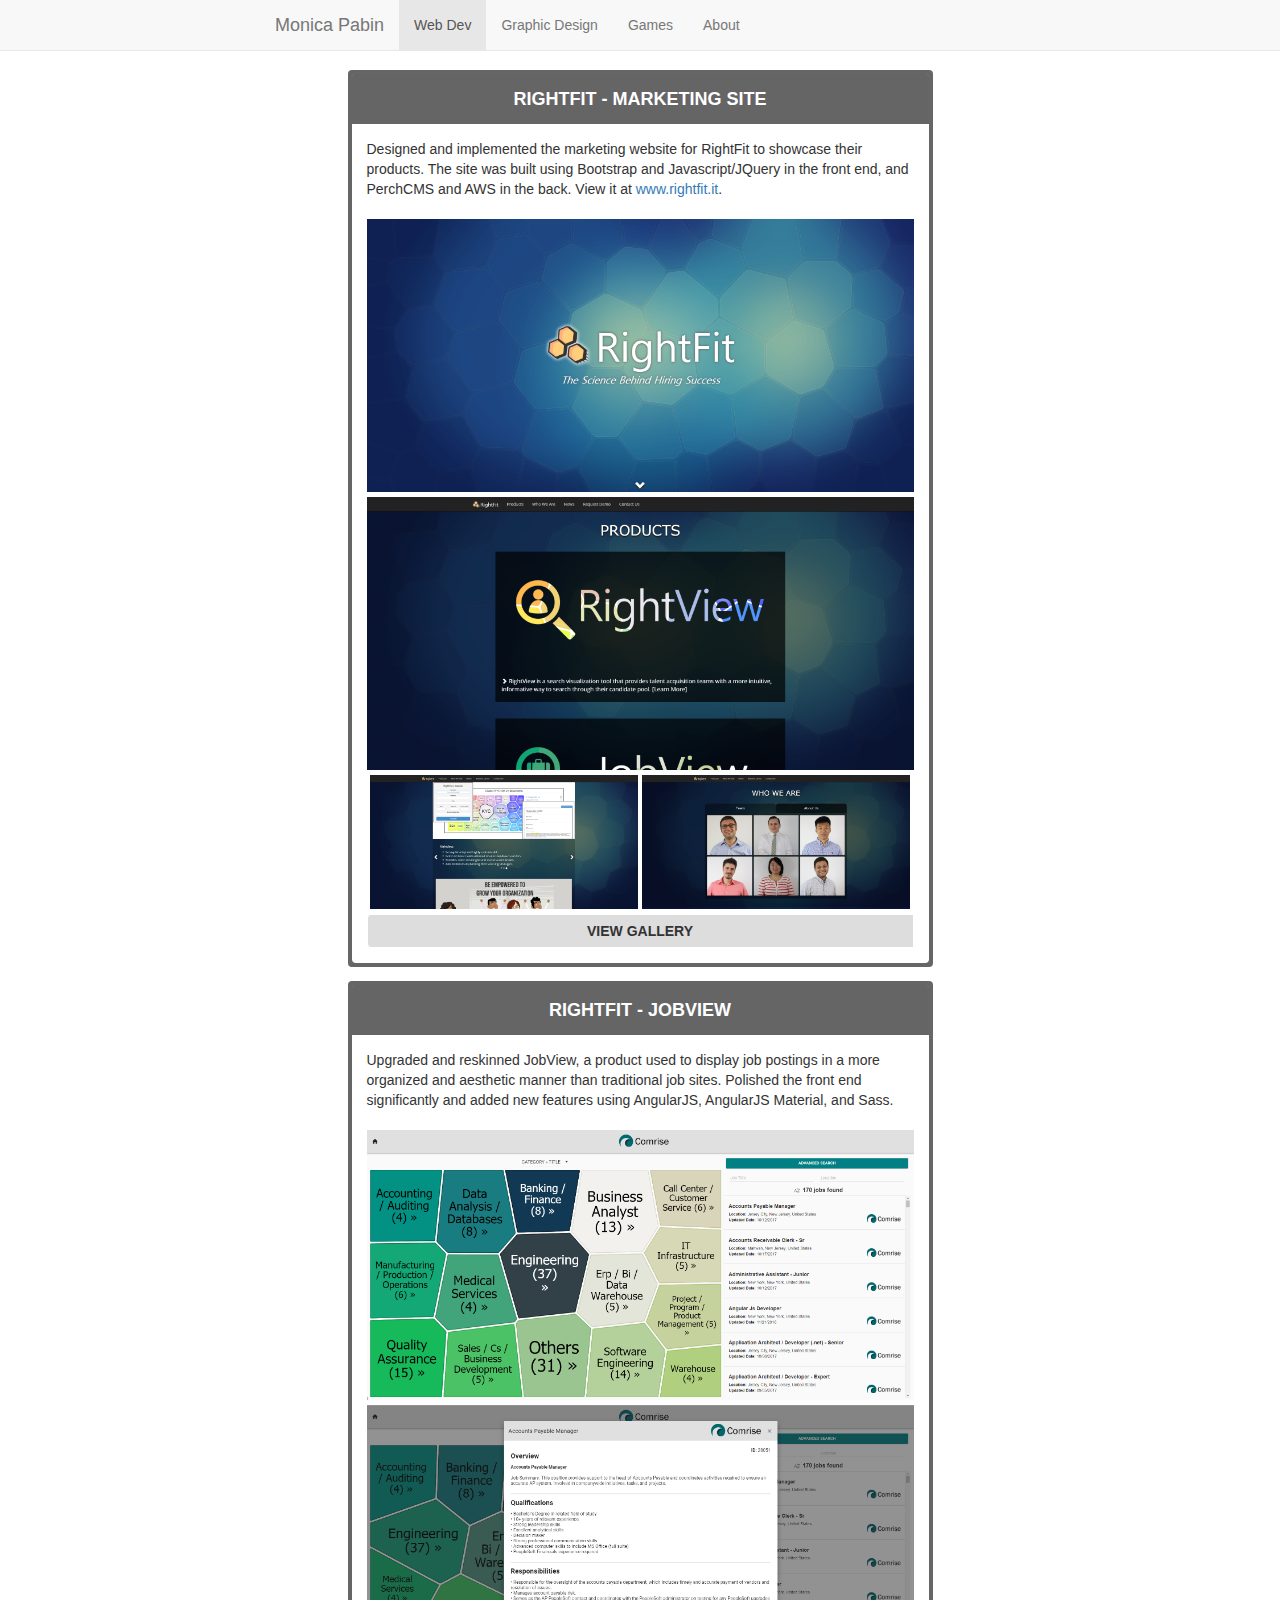
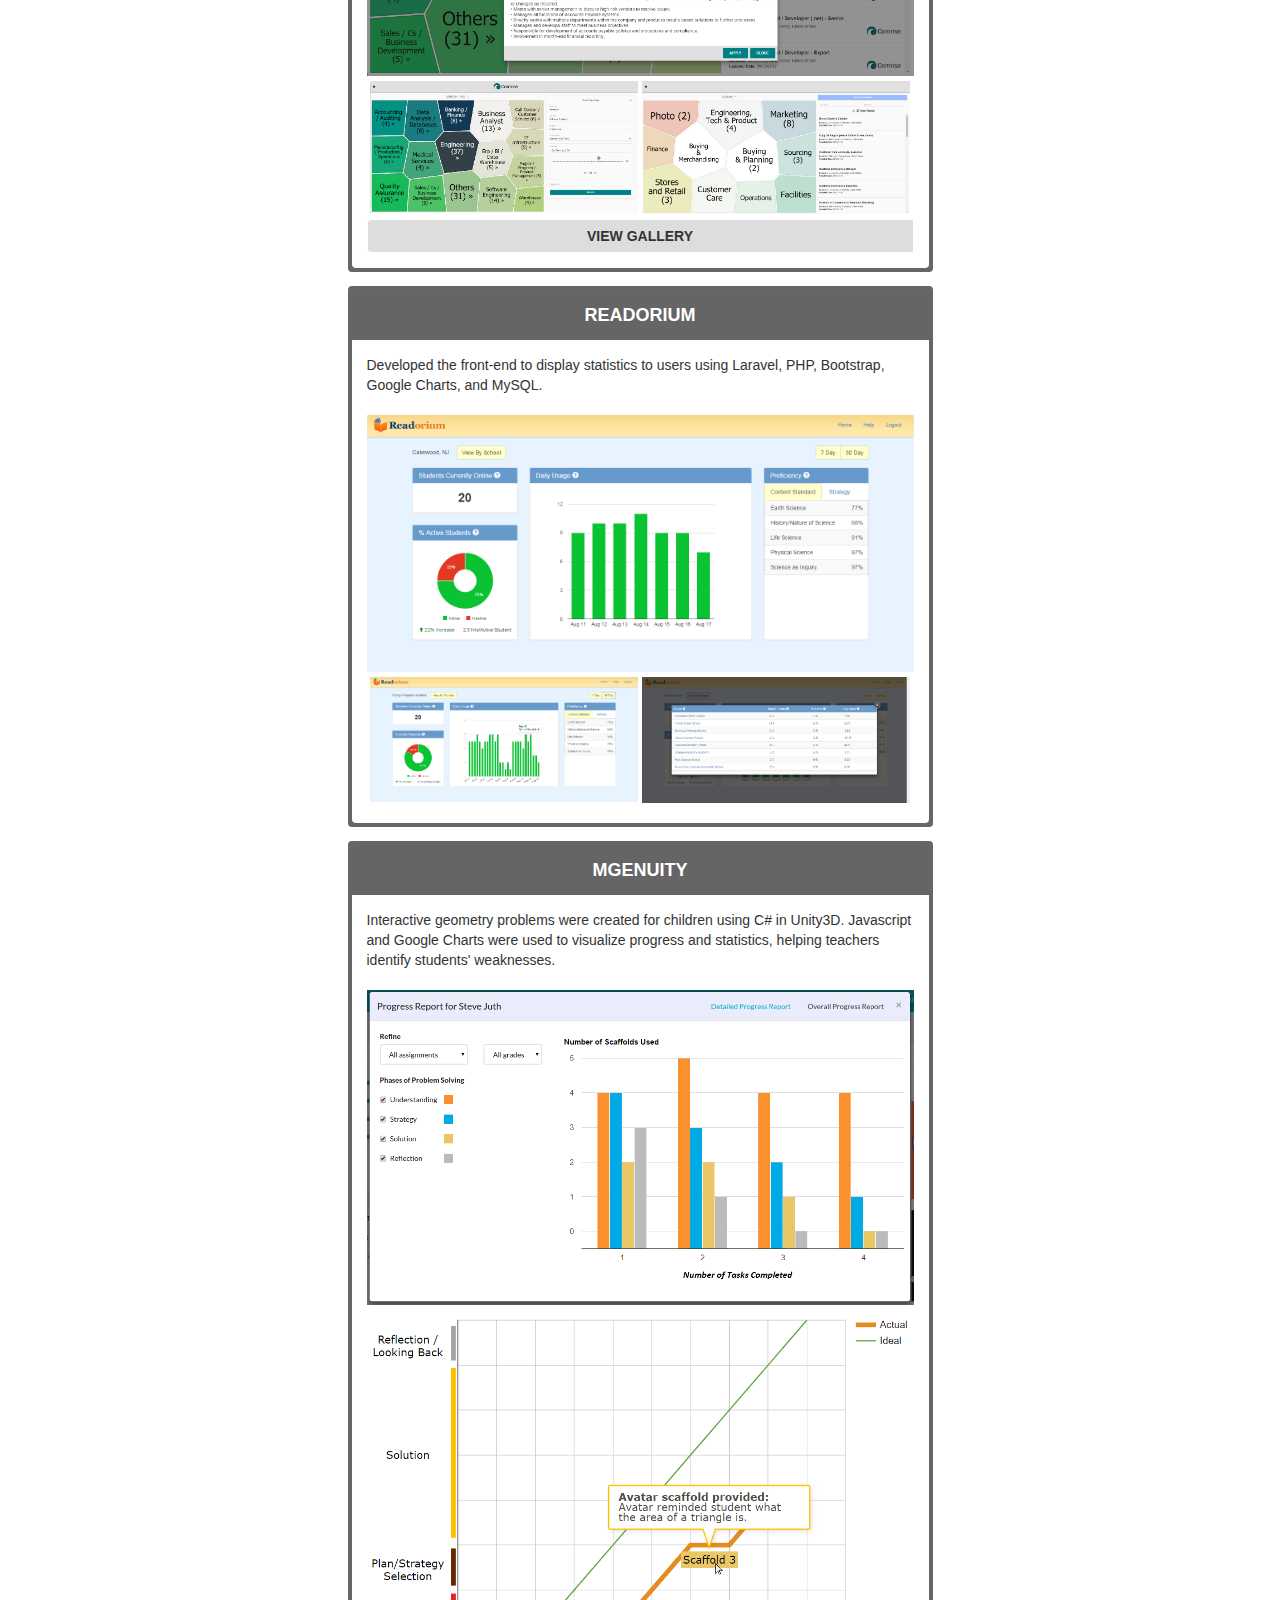
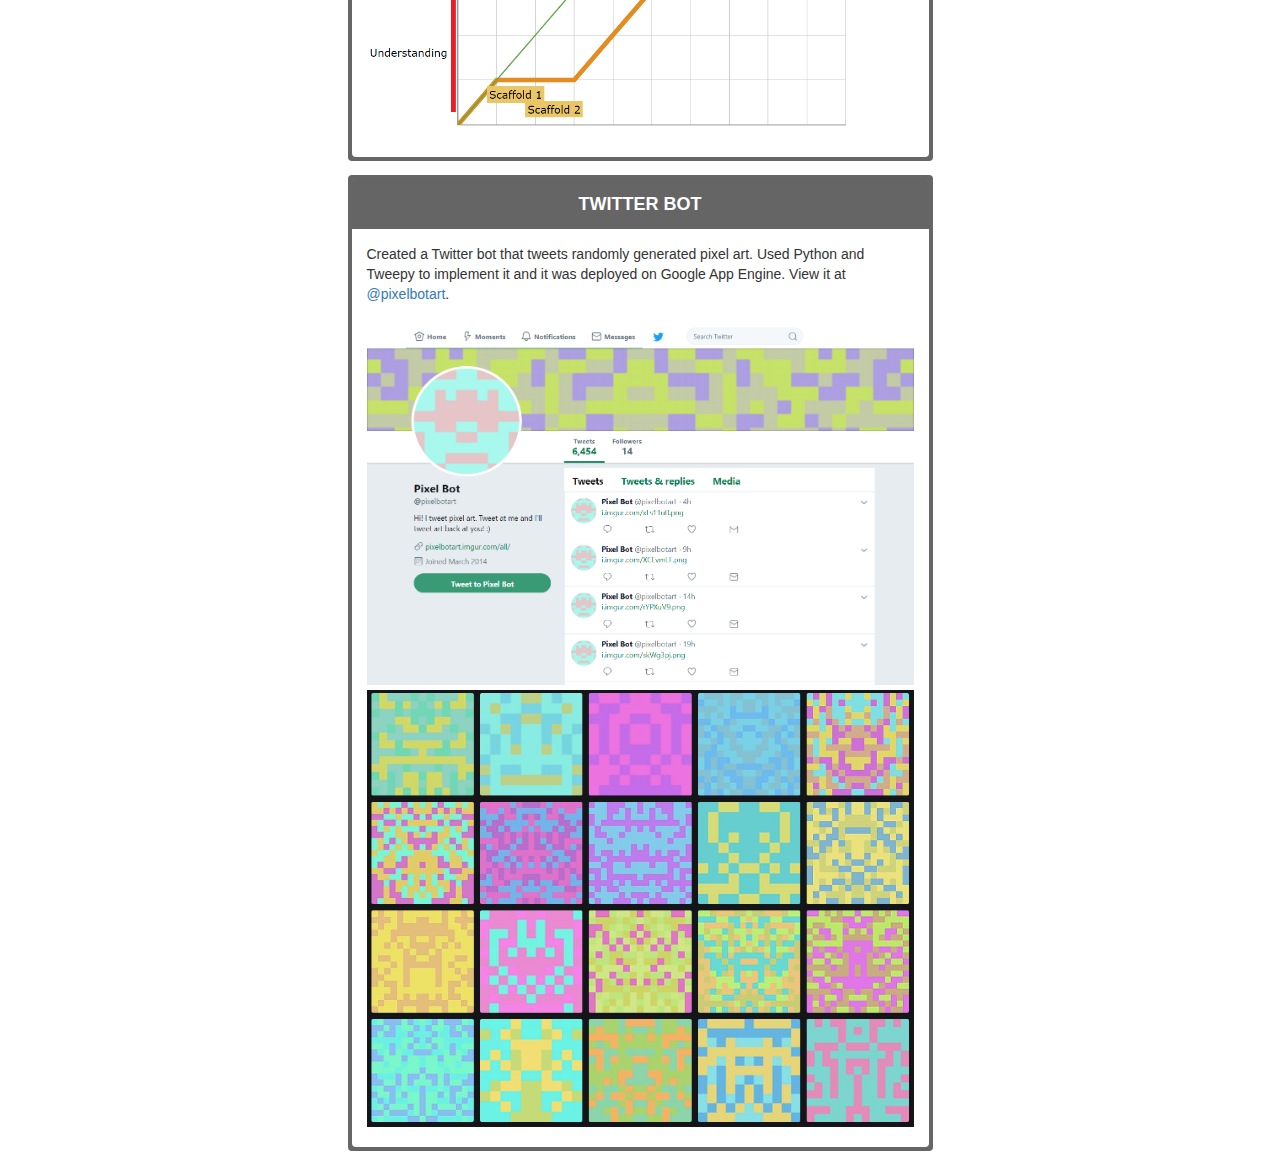
<file: index.html>
<html>
<head>
<title>Web Dev - Monica Pabin</title>

<script src="js/jquery-3.3.1.min.js"></script>
<link rel="stylesheet" type="text/css" href="css/bootstrap.css">
<script type="text/javascript" src="js/bootstrap.js"></script>
<link rel="stylesheet" type="text/css" href="css/style.css">

<link rel="stylesheet" href="js/fancybox/source/jquery.fancybox.css?v=2.1.5" type="text/css" media="screen" />
<script type="text/javascript" src="js/fancybox/source/jquery.fancybox.pack.js?v=2.1.5"></script>
<script type="text/javascript" src="js/colors.js"></script>

<script type="text/javascript">
	$(document).ready(function() {
		$(".rightfit-fancybox").fancybox();
		$(".jobview-fancybox").fancybox();
		$(".readorium-fancybox").fancybox();
		$(".mtelegence-fancybox").fancybox();
		$(".pixel-bot-art-fancybox").fancybox();
	});
</script>

</head>

<body>	
	<nav class="navbar navbar-default navbar-fixed-top">
      <div class="container">
	  <div class="col-md-8 col-md-offset-2 col-xs-12">
        <div class="navbar-header">
          <button type="button" class="navbar-toggle" data-toggle="collapse" data-target=".navbar-collapse">
            <span class="sr-only">Toggle navigation</span>
            <span class="icon-bar"></span>
            <span class="icon-bar"></span>
            <span class="icon-bar"></span>
          </button>
          <a href="About.html" class="navbar-brand">Monica Pabin</a>
        </div>
        <div class="navbar-collapse collapse">
          <ul class="nav navbar-nav">
            <li class="active"><a href="#" onclick="return false;">Web Dev</a></li>
			<li><a href="Graphics.html">Graphic Design</a></li>
			<li><a href="Games.html">Games</a></li>
            <li><a href="About.html">About</a></li>
          </ul>
          <!--<ul class="nav navbar-nav navbar-right">
            <li class="social-media"><a href="https://twitter.com/itsmewnica" target="_blank"><img src="images\twitter.png" width="35"></a></li>
			<li class="social-media"><a href="http://mewnica.tumblr.com/" target="_blank"><img src="images\tumblr.png" width="35"></a></li>
          </ul>-->
        </div><!--/.nav-collapse -->
      </div>
	  </div>
    </nav>
	
	
<div class="container">
	<div class="row">		
	<div class="col-md-6 col-md-offset-3 col-xs-12">	
			
		<div class ="row">
		<div class="col-xs-12 thumbnail game-thumbnail">
			<div class="panel">
				<div class="panel-heading">
					<h3 class="panel-title">RIGHTFIT - MARKETING SITE</h3>
				</div>
				<div class="panel-body">
					Designed and implemented the marketing website for RightFit to showcase their products. The site was built using Bootstrap and Javascript/JQuery in the front end, and PerchCMS and AWS in the back. View it at <a href="https://www.rightfit.it/">www.rightfit.it</a>.<br/><br/>
					
					<div class="game-info">
						<a href="images/web-dev/rightfit/rightfit-2.png" class="rightfit-fancybox"  rel="group"><img src="images/web-dev/rightfit/rightfit-2.png" style="padding-bottom:5px"/></a>
						<a href="images/web-dev/rightfit/rightfit-3.png" class="rightfit-fancybox"  rel="group"><img src="images/web-dev/rightfit/rightfit-3.png" style="padding-bottom:5px"/></a>
						
						<div style="text-align:center">
							<a href="images/web-dev/rightfit/rightfit-4.png" class="rightfit-fancybox"  rel="group"><img src="images/web-dev/rightfit/rightfit-4.png" style="width:49%; display:inline-block; padding-bottom:5px"/></a>
							<a href="images/web-dev/rightfit/rightfit-5.png" class="rightfit-fancybox"  rel="group"><img src="images/web-dev/rightfit/rightfit-5.png" style="width:49%; display:inline-block; padding-bottom:5px"/></a>
						</div>
						
						<div class="btn-group btn-group-justified" role="group" aria-label="...">
							<div class="btn-group" role="group">
									<a href="images/web-dev/rightfit/rightfit-6.png" class="btn rightfit-fancybox" role="button" rel="group">VIEW GALLERY</a>
									<a href="images/web-dev/rightfit/rightfit-7.png" class="rightfit-fancybox" rel="group"></a>
									<a href="images/web-dev/rightfit/rightfit-mobile-1.png" class="rightfit-fancybox" rel="group"></a>
									<a href="images/web-dev/rightfit/rightfit-mobile-2.png" class="rightfit-fancybox" rel="group"></a>
									<a href="images/web-dev/rightfit/rightfit-mobile-3.png" class="rightfit-fancybox" rel="group"></a>
									<a href="images/web-dev/rightfit/rightfit-mobile-4.png" class="rightfit-fancybox" rel="group"></a>
									<a href="images/web-dev/rightfit/rightfit-mobile-5.png" class="rightfit-fancybox" rel="group"></a>
									<a href="images/web-dev/rightfit/rightfit-mobile-6.png" class="rightfit-fancybox" rel="group"></a>
								</div>
							</div>
						</div>
						
				</div>
			</div>
		</div>
		</div>
		
		
		<div class ="row">
		<div class="col-xs-12 thumbnail game-thumbnail">
			<div class="panel">
				<div class="panel-heading">
					<h3 class="panel-title">RIGHTFIT - JOBVIEW</h3>
				</div>
				<div class="panel-body">
				Upgraded and reskinned JobView, a product used to display job postings in a more organized and aesthetic manner than traditional job sites. Polished the front end significantly and added new features using AngularJS, AngularJS Material, and Sass.<br/><br/>

					<div class="game-info">
						<a href="images/web-dev/rightfit/jobview-1.png" class="jobview-fancybox"  rel="group"><img src="images/web-dev/rightfit/jobview-1.png" style="padding-bottom:5px"/></a>
						<a href="images/web-dev/rightfit/jobview-4.png" class="jobview-fancybox"  rel="group"><img src="images/web-dev/rightfit/jobview-4.png" style="padding-bottom:5px"/></a>
						
						<div style="text-align:center">
							<a href="images/web-dev/rightfit/jobview-3.png" class="jobview-fancybox"  rel="group"><img src="images/web-dev/rightfit/jobview-3.png" style="width:49%; display:inline-block; padding-bottom:5px"/></a>
							<a href="images/web-dev/rightfit/jobview-6.png" class="jobview-fancybox"  rel="group"><img src="images/web-dev/rightfit/jobview-6.png" style="width:49%; display:inline-block; padding-bottom:5px"/></a>
						</div>
					
						<div class="btn-group btn-group-justified" role="group" aria-label="...">
							<div class="btn-group" role="group">
								<a href="images/web-dev/rightfit/jobview-5.png" class="btn jobview-fancybox" role="button" rel="group">VIEW GALLERY</a>
								<a href="images/web-dev/rightfit/jobview-7.png" class="jobview-fancybox" rel="group"></a>
								<a href="images/web-dev/rightfit/jobview-mobile-1.png" class="jobview-fancybox" rel="group"></a>
								<a href="images/web-dev/rightfit/jobview-mobile-2.png" class="jobview-fancybox" rel="group"></a>
								<a href="images/web-dev/rightfit/jobview-mobile-3.png" class="jobview-fancybox" rel="group"></a>
								<a href="images/web-dev/rightfit/jobview-mobile-4.png" class="jobview-fancybox" rel="group"></a>
								<a href="images/web-dev/rightfit/jobview-mobile-5.png" class="jobview-fancybox" rel="group"></a>
							</div>
						</div>
					</div>
				</div>
			</div>
		</div>
		</div>
		
		
		<div class ="row">
		<div class="col-xs-12 thumbnail game-thumbnail">
			<div class="panel">
				<div class="panel-heading">
					<h3 class="panel-title">READORIUM</h3>
				</div>
				<div class="panel-body">
					Developed the front-end to display statistics to users using Laravel, PHP, Bootstrap, Google Charts, and MySQL.<br/><br/>

					<div class="game-info">
						<a href="images/web-dev/readorium/readorium-1.png" class="readorium-fancybox"  rel="group"><img src="images/web-dev/readorium/readorium-1.png" style="padding-bottom:5px"/></a>
						
						<div style="text-align:center">
							<a href="images/web-dev/readorium/readorium-2.png" class="readorium-fancybox"  rel="group"><img src="images/web-dev/readorium/readorium-2.png" style="width:49%; display:inline-block; padding-bottom:5px"/></a>
							<a href="images/web-dev/readorium/readorium-3.png" class="readorium-fancybox"  rel="group"><img src="images/web-dev/readorium/readorium-3.png" style="width:49%; display:inline-block; padding-bottom:5px"/></a>
						</div>
					</div>
				</div>
			</div>
		</div>
		</div>
		
		
		
		<div class ="row">
		<div class="col-xs-12 thumbnail game-thumbnail">
			<div class="panel">
				<div class="panel-heading">
					<h3 class="panel-title">MGENUITY</h3>
				</div>
				<div class="panel-body">
					Interactive geometry problems were created for children using C# in Unity3D. Javascript and Google Charts were used to visualize progress and statistics, helping teachers identify students' weaknesses.<br/><br/>
					
					<div class="game-info">
						<a href="images/web-dev/mtelegence/mtelegence-1.png" class="mtelegence-fancybox"  rel="group"><img src="images/web-dev/mtelegence/mtelegence-1.png" style="padding-bottom:5px"/></a>
						<a href="images/web-dev/mtelegence/mtelegence-2.png" class="mtelegence-fancybox"  rel="group"><img src="images/web-dev/mtelegence/mtelegence-2.png" style="padding-bottom:5px"/></a>
					</div>
				</div>
			</div>
		</div>
		</div>
		
		
		<div class ="row">
		<div class="col-xs-12 thumbnail game-thumbnail">
			<div class="panel">
				<div class="panel-heading">
					<h3 class="panel-title">TWITTER BOT</h3>
				</div>
				<div class="panel-body">
					<div class="game-info">
						
						Created a Twitter bot that tweets randomly generated pixel art. Used Python and Tweepy to implement it and it was deployed on Google App Engine. View it at <a href="https://twitter.com/pixelbotart">@pixelbotart</a>.<br/><br/>
						
						<a href="images/web-dev/pixel-bot-art/pixel-bot-art-1.png" class="pixel-bot-art-fancybox"  rel="group"><img src="images/web-dev/pixel-bot-art/pixel-bot-art-1.png" style="padding-bottom:5px"/></a>
						<a href="images/web-dev/pixel-bot-art/pixel-bot-art-2.png" class="pixel-bot-art-fancybox"  rel="group"><img src="images/web-dev/pixel-bot-art/pixel-bot-art-2.png" style="padding-bottom:5px"/></a>
					</div>
				</div>
			</div>
		</div>
		</div>
			
			
        </div>
    </div>
</div>

<script>
  (function(i,s,o,g,r,a,m){i['GoogleAnalyticsObject']=r;i[r]=i[r]||function(){
  (i[r].q=i[r].q||[]).push(arguments)},i[r].l=1*new Date();a=s.createElement(o),
  m=s.getElementsByTagName(o)[0];a.async=1;a.src=g;m.parentNode.insertBefore(a,m)
  })(window,document,'script','//www.google-analytics.com/analytics.js','ga');

  ga('create', 'UA-59450875-1', 'auto');
  ga('send', 'pageview');
</script>
</body>
</html>
</file>
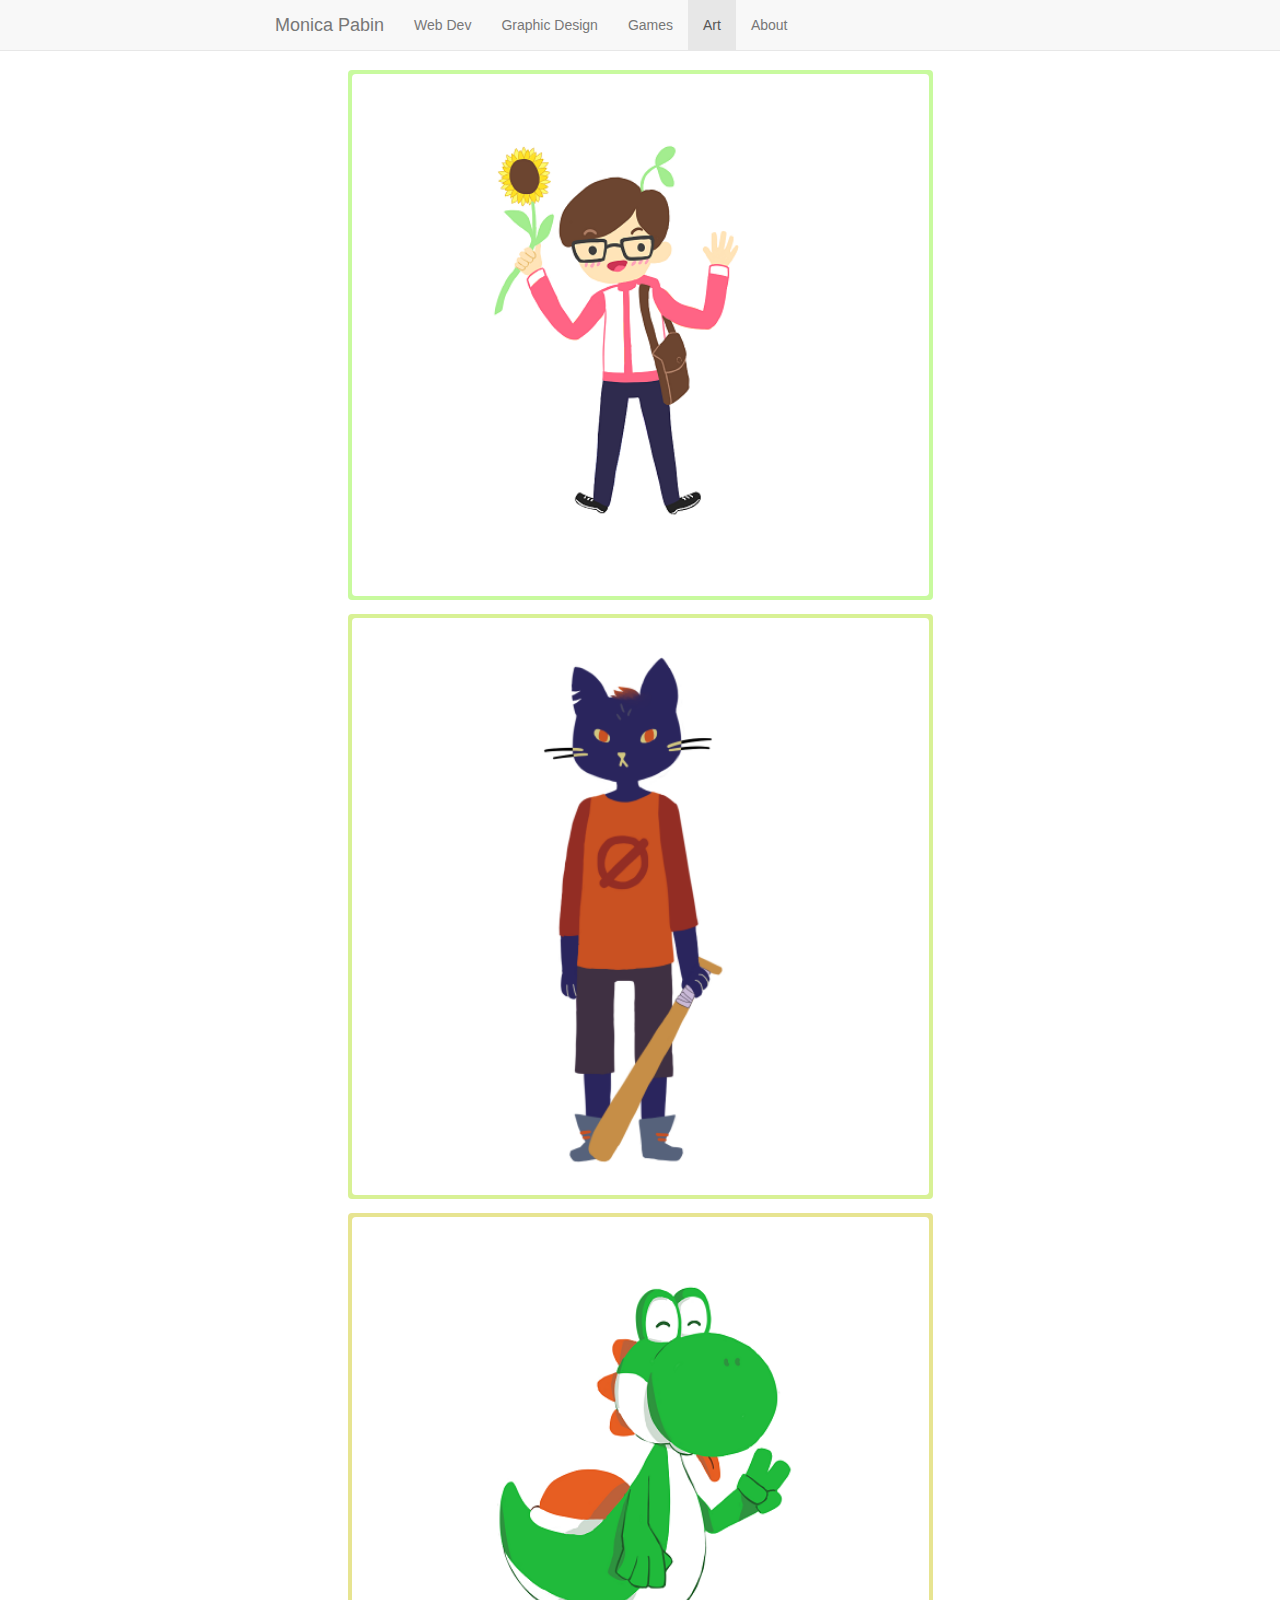
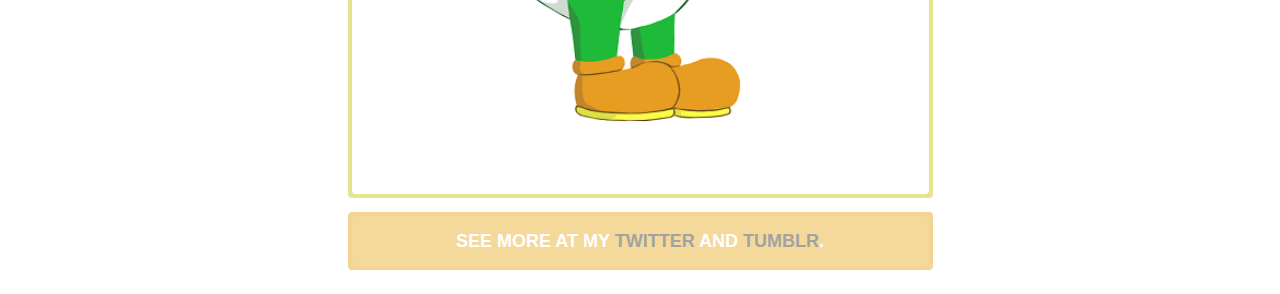
<file: Art.html>
<html>
<head>
<title>Art - Monica Pabin</title>

<script src="js/jquery-3.3.1.min.js"></script>
<link rel="stylesheet" type="text/css" href="css/bootstrap.css">
<script type="text/javascript" src="js/bootstrap.js"></script>
<link rel="stylesheet" type="text/css" href="css/style.css">

<link rel="stylesheet" href="js/fancybox/source/jquery.fancybox.css?v=2.1.5" type="text/css" media="screen" />
<script type="text/javascript" src="js/fancybox/source/jquery.fancybox.pack.js?v=2.1.5"></script>
<script type="text/javascript" src="js/colors.js"></script>

</head>

<body>	
	<nav class="navbar navbar-default navbar-fixed-top">
      <div class="container">
	  <div class="col-md-8 col-md-offset-2 col-xs-12">
        <div class="navbar-header">
          <button type="button" class="navbar-toggle" data-toggle="collapse" data-target=".navbar-collapse">
            <span class="sr-only">Toggle navigation</span>
            <span class="icon-bar"></span>
            <span class="icon-bar"></span>
            <span class="icon-bar"></span>
          </button>
          <a href="About.html" class="navbar-brand">Monica Pabin</a>
        </div>
        <div class="navbar-collapse collapse">
          <ul class="nav navbar-nav">
			<li><a href="index.html">Web Dev</a></li>
			<li><a href="Graphics.html">Graphic Design</a></li>
			<li><a href="Games.html">Games</a></li>
			<li class="active"><a href="#" onclick="return false;">Art</a></li>
            <li><a href="About.html">About</a></li>
          </ul>
          <!--<ul class="nav navbar-nav navbar-right">
            <li class="social-media"><a href="https://twitter.com/itsmewnica" target="_blank"><img src="images\twitter.png" width="35"></a></li>
			<li class="social-media"><a href="http://mewnica.tumblr.com/" target="_blank"><img src="images\tumblr.png" width="35"></a></li>
          </ul>-->
        </div><!--/.nav-collapse -->
      </div>
	  </div>
    </nav>
	
	
<div class="container">
    <div class="row">		
        <div class="col-md-6 col-md-offset-3 col-xs-12">	
			<div class ="row">
			<div class="col-xs-12 thumbnail game-thumbnail rainbow-bg">
				<div class="panel">
					<div class="panel-body">
						<center><img src="images/art/lineplay.png"></center>
					</div>
				</div>
			</div>
			</div>
			
			<div class ="row">
			<div class="col-xs-12 thumbnail game-thumbnail rainbow-bg">
				<div class="panel">
					<div class="panel-body">
						<center><img src="images/art/mae.png"></center>
					</div>
				</div>
			</div>
			</div>
			
			<div class ="row">
			<div class="col-xs-12 thumbnail game-thumbnail rainbow-bg">
				<div class="panel">
					<div class="panel-body">
						<center><img src="images/art/yoshi.png"></center>
					</div>
				</div>
			</div>
			</div>
			
			<div class ="row">
			<div class="col-xs-12 thumbnail game-thumbnail rainbow-bg">
				<div class="panel">
					<div class="panel-heading">
						<h3 class="panel-title" id="art-footer">SEE MORE AT MY <a href="https://twitter.com/itsmewnica" target="_blank">TWITTER</a> AND <a href="http://mewnica.tumblr.com/" target="_blank">TUMBLR</a>.</h3>
					</div>
				</div>
			</div>
			</div>
        </div>
    </div>
</div>

<script>
  (function(i,s,o,g,r,a,m){i['GoogleAnalyticsObject']=r;i[r]=i[r]||function(){
  (i[r].q=i[r].q||[]).push(arguments)},i[r].l=1*new Date();a=s.createElement(o),
  m=s.getElementsByTagName(o)[0];a.async=1;a.src=g;m.parentNode.insertBefore(a,m)
  })(window,document,'script','//www.google-analytics.com/analytics.js','ga');

  ga('create', 'UA-59450875-1', 'auto');
  ga('send', 'pageview');
</script>
</body>
</html>
</file>
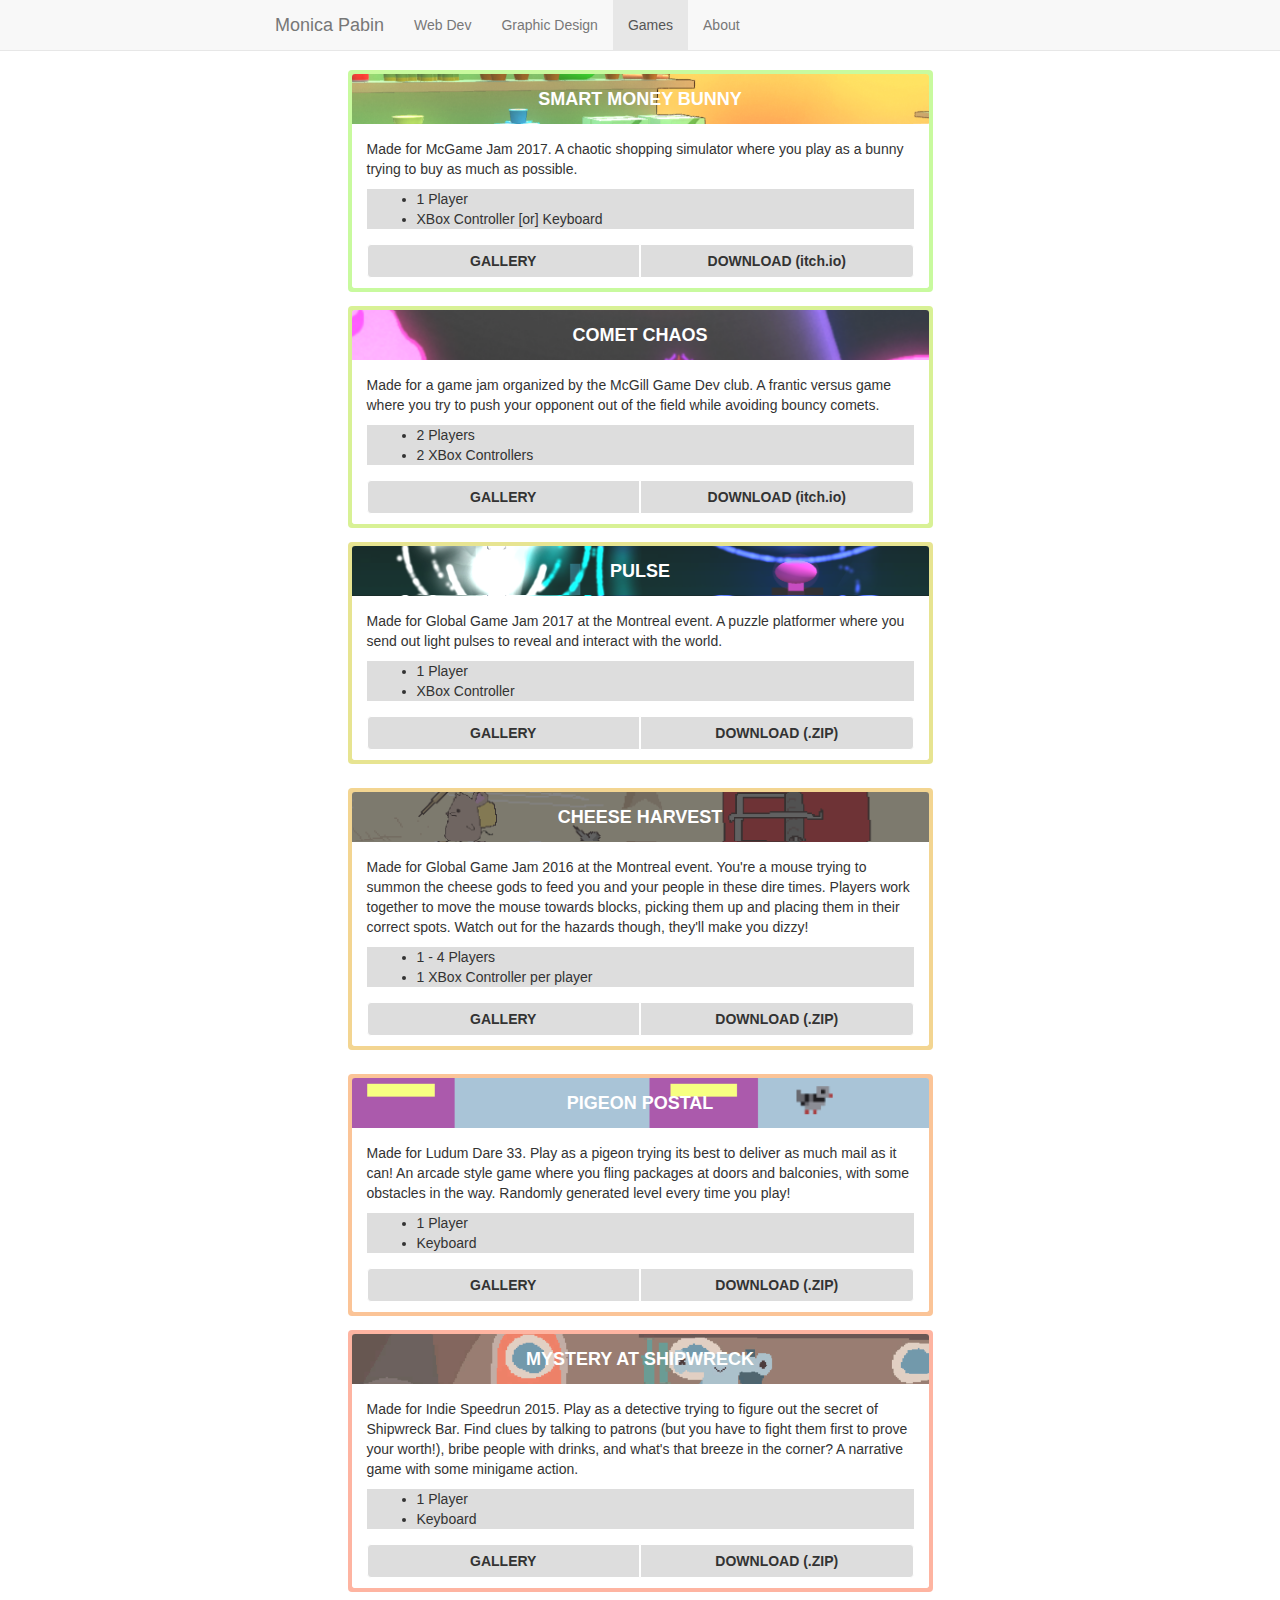
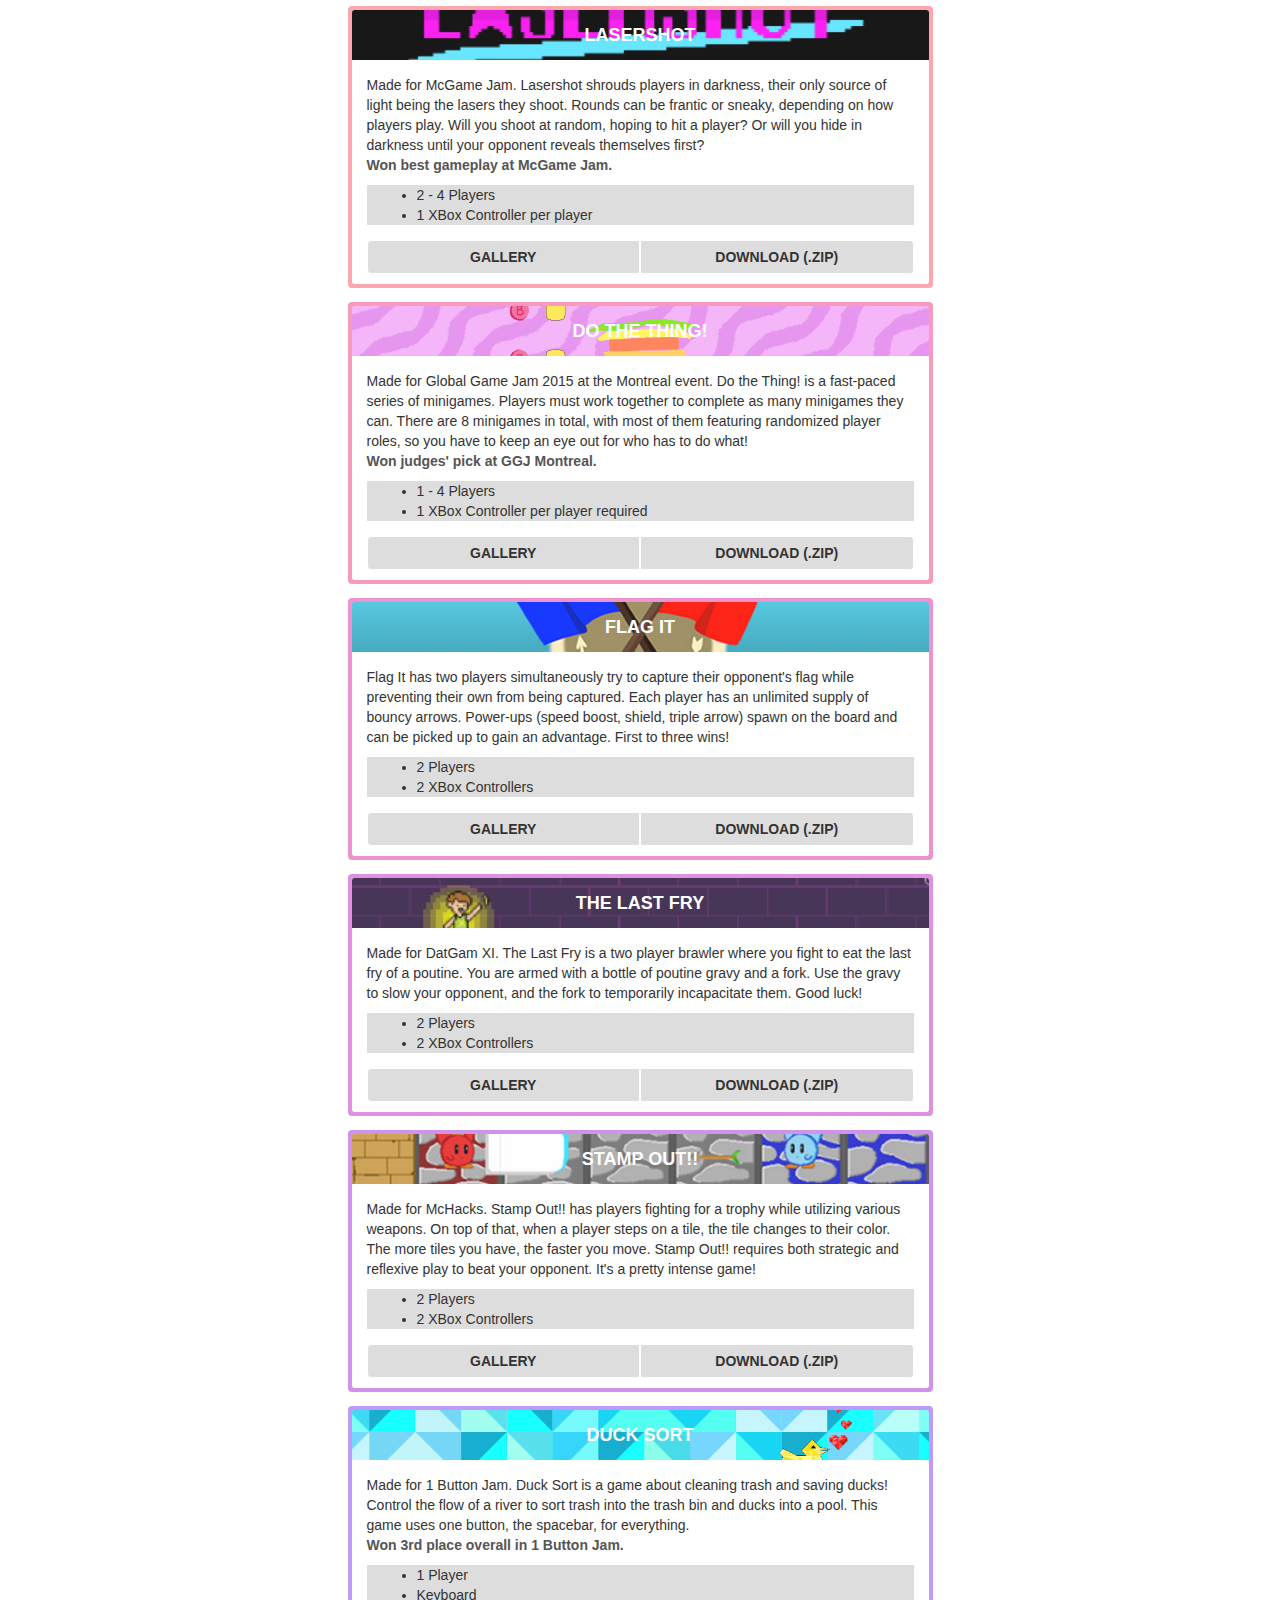
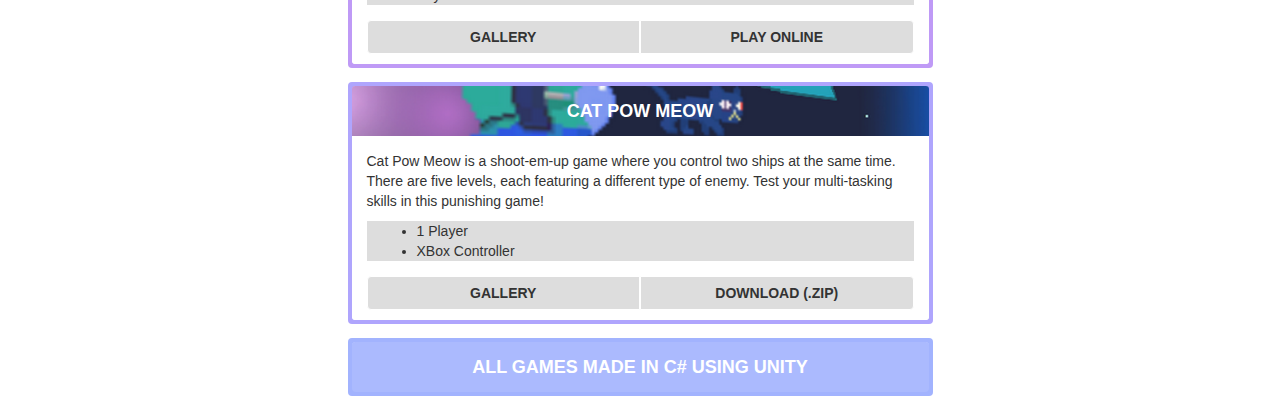
<file: Games.html>
<html>
<head>
<title>Games - Monica Pabin</title>

<script src="js/jquery-3.3.1.min.js"></script>
<link rel="stylesheet" type="text/css" href="css/bootstrap.css">
<script type="text/javascript" src="js/bootstrap.js"></script>
<link rel="stylesheet" type="text/css" href="css/style.css">

<link rel="stylesheet" href="js/fancybox/source/jquery.fancybox.css?v=2.1.5" type="text/css" media="screen" />
<script type="text/javascript" src="js/fancybox/source/jquery.fancybox.pack.js?v=2.1.5"></script>
<script type="text/javascript" src="js/colors.js"></script>

<!-- teal: rgb(3, 202, 156) -->
<style>
#flag-it .panel-heading {
	background-image: url("images/games/flag-it/flag-it-banner.png");
}
#the-last-fry .panel-heading {
	background-image: url("images/games/the-last-fry/the-last-fry-banner.png");
}
#stamp-out .panel-heading {
	background-image: url("images/games/stamp-out/stamp-out-banner.png");
}
#cat-pow-meow .panel-heading {
	background-image: url("images/games/cat-pow-meow/cat-pow-meow-banner.png");
}
#duck-sort .panel-heading {
	background-image: url("images/games/duck-sort/duck-sort-banner.png");
}
#lasershot .panel-heading {
	background-image: url("images/games/lasershot/lasershot-banner.png");
}
#do-the-thing .panel-heading {
	background-image: url("images/games/do-the-thing/do-the-thing-banner.png");
}
#pigeon-postal .panel-heading {
	background-image: url("images/games/pigeon-postal/pigeon-postal-banner.png");
}
#cheese-harvest .panel-heading {
	background-image: url("images/games/cheese-harvest/cheese-harvest-banner.png");
}
#mystery-at-shipwreck .panel-heading {
	background-image: url("images/games/mystery-at-shipwreck/mystery-at-shipwreck-banner.png");
}
#pulse .panel-heading {
	background-image: url("images/games/pulse/pulse-banner.png");
}
#comet-chaos .panel-heading {
	background-image: url("images/games/comet-chaos/comet-chaos-banner.png");
}
#smart-money-bunny .panel-heading {
	background-image: url("images/games/smart-money-bunny/smart-money-bunny-banner.png");
}
</style>

<script type="text/javascript">
	$(document).ready(function() {
		$(".cat-pow-meow-fancybox").fancybox();
		$(".flag-it-fancybox").fancybox();
		$(".stamp-out-fancybox").fancybox();
		$(".duck-sort-fancybox").fancybox();
		$(".the-last-fry-fancybox").fancybox();
		$(".do-the-thing-fancybox").fancybox();
		$(".lasershot-fancybox").fancybox();
		$(".pigeon-postal-fancybox").fancybox();
		$(".cheese-harvest-fancybox").fancybox();
		$(".mystery-at-shipwreck-fancybox").fancybox();
		$(".pulse-fancybox").fancybox();
		$(".comet-chaos-fancybox").fancybox();
		$(".smart-money-bunny-fancybox").fancybox();
	});
</script>

</head>

<body>	
	<nav class="navbar navbar-default navbar-fixed-top">
      <div class="container">
	  <div class="col-md-8 col-md-offset-2 col-xs-12">
        <div class="navbar-header">
          <button type="button" class="navbar-toggle" data-toggle="collapse" data-target=".navbar-collapse">
            <span class="sr-only">Toggle navigation</span>
            <span class="icon-bar"></span>
            <span class="icon-bar"></span>
            <span class="icon-bar"></span>
          </button>
          <a href="About.html" class="navbar-brand">Monica Pabin</a>
        </div>
        <div class="navbar-collapse collapse">
          <ul class="nav navbar-nav">
			<li><a href="index.html">Web Dev</a></li>
			<li><a href="Graphics.html">Graphic Design</a></li>
			<li class="active"><a href="#" onclick="return false;">Games</a></li>
            <li><a href="About.html">About</a></li>
          </ul>
          <!--<ul class="nav navbar-nav navbar-right">
            <li class="social-media"><a href="https://twitter.com/itsmewnica" target="_blank"><img src="images\twitter.png" width="35"></a></li>
			<li class="social-media"><a href="http://mewnica.tumblr.com/" target="_blank"><img src="images\tumblr.png" width="35"></a></li>
          </ul>-->
        </div><!--/.nav-collapse -->
      </div>
	  </div>
    </nav>
	
	
<div class="container">
	<div class="row">		
	<div class="col-md-6 col-md-offset-3 col-xs-12">	
			
		<div class ="row">
		<div class="col-xs-12 thumbnail game-thumbnail rainbow-bg" id="smart-money-bunny">
			<div class="panel">
				<div class="panel-heading">
					<h3 class="panel-title">SMART MONEY BUNNY</h3> <!-- March 2017 --> <!-- with Frank Brizuela and Adam Kulidjian -->
				</div>
				<div class="panel-body">
					<div class="game-info">Made for McGame Jam 2017. A chaotic shopping simulator where you play as a bunny trying to buy as much as possible.</b>
					
						<div class="req-list">
						<ul>
							<li>1 Player</li>
							<li>XBox Controller [or] Keyboard</li>
						</ul>
						</div>
					</div>
				</div>
				
				<div class="panel-footer">	
					<div class="btn-group btn-group-justified" role="group" aria-label="...">
						<div class="btn-group" role="group">
							<a href="images/games/smart-money-bunny/smart-money-bunny-1.png" class="btn smart-money-bunny-fancybox" role="button" rel="group">GALLERY</a>
							<a href="images/games/smart-money-bunny/smart-money-bunny-2.png" class="smart-money-bunny-fancybox" rel="group"></a>
						</div>
						
						<a href="https://mewnica.itch.io/smart-money-bunny" class="btn" role="button">DOWNLOAD (itch.io)</a>
					</div>
				</div>
			</div>
		</div>
		</div>
			
		<div class ="row">
		<div class="col-xs-12 thumbnail game-thumbnail rainbow-bg" id="comet-chaos">
			<div class="panel">
				<div class="panel-heading">
					<h3 class="panel-title">COMET CHAOS</h3> <!-- March 2017 --> <!-- with Frank Brizuela and Adam Kulidjian -->
				</div>
				<div class="panel-body">
					<div class="game-info">Made for a game jam organized by the McGill Game Dev club. A frantic versus game where you try to push your opponent out of the field while avoiding bouncy comets.</b>
					
						<div class="req-list">
						<ul>
							<li>2 Players</li>
							<li>2 XBox Controllers</li>
						</ul>
						</div>
					</div>
				</div>
				
				<div class="panel-footer">	
					<div class="btn-group btn-group-justified" role="group" aria-label="...">
						<div class="btn-group" role="group">
							<a href="images/games/comet-chaos/comet-chaos-1.png" class="btn comet-chaos-fancybox" role="button" rel="group">GALLERY</a>
							<a href="images/games/comet-chaos/comet-chaos-2.png" class="comet-chaos-fancybox" rel="group"></a>
						</div>
						
						<a href="https://mewnica.itch.io/comet-chaos" class="btn" role="button">DOWNLOAD (itch.io)</a>
					</div>
				</div>
			</div>
		</div>
		</div>
	
	
		<div class ="row">
		<div class="col-xs-12 thumbnail game-thumbnail rainbow-bg" id="pulse">
			<div class="panel">
				<div class="panel-heading">
					<h3 class="panel-title">PULSE</h3> <!-- January 2017 --> <!-- with Frank Brizuela, Marc Jarvis, and Adam Kulidjian -->
				</div>
				<div class="panel-body">
					<div class="game-info">Made for Global Game Jam 2017 at the Montreal event. A puzzle platformer where you send out light pulses to reveal and interact with the world.</b>
					
						<div class="req-list">
						<ul>
							<li>1 Player</li>
							<li>XBox Controller</li>
						</ul>
						</div>
					</div>
				</div>
				
				<div class="panel-footer">	
					<div class="btn-group btn-group-justified" role="group" aria-label="...">
						<div class="btn-group" role="group">
							<a href="images/games/pulse/pulse-1.png" class="btn pulse-fancybox" role="button" rel="group">GALLERY</a>
							<a href="images/games/pulse/pulse-2.png" class="pulse-fancybox" rel="group"></a>
							<a href="images/games/pulse/pulse-3.png" class="pulse-fancybox" rel="group"></a>
							<a href="images/games/pulse/pulse-4.png" class="pulse-fancybox" rel="group"></a>
						</div>
						
						<a href="games/Pulse.zip" class="btn" role="button">DOWNLOAD (.ZIP)</a>
					</div>
				</div>
			</div>
		</div>
		</div>
	</div>
	</div>
	
	<div class="row">		
	<div class="col-md-6 col-md-offset-3 col-xs-12">	
		<div class ="row">
			<div class="col-xs-12 thumbnail game-thumbnail rainbow-bg" id="cheese-harvest">
				<div class="panel">
					<div class="panel-heading">
						<h3 class="panel-title">CHEESE HARVEST</h3> <!-- January 2016 --> <!-- with Frank Brizuela, Monica Moh, and Adam Kulidjian -->
					</div>
					<div class="panel-body">
						<div class="game-info">Made for Global Game Jam 2016 at the Montreal event. You're a mouse trying to summon the cheese gods to feed you and your people in these dire times. Players work together to move the mouse towards blocks, picking them up and placing them in their correct spots. Watch out for the hazards though, they'll make you dizzy!
						
							<div class="req-list">
							<ul>
								<li>1 - 4 Players</li>
								<li>1 XBox Controller per player</li>
							</ul>
							</div>
						</div>
					</div>
					
					<div class="panel-footer">	
						<div class="btn-group btn-group-justified" role="group" aria-label="...">
							<div class="btn-group" role="group">
								<a href="images/games/cheese-harvest/cheese-harvest-1.png" class="btn cheese-harvest-fancybox" role="button" rel="group">GALLERY</a>
								<a href="images/games/cheese-harvest/cheese-harvest-2.png" class="cheese-harvest-fancybox" rel="group"></a>
								<a href="images/games/cheese-harvest/cheese-harvest-3.png" class="cheese-harvest-fancybox" rel="group"></a>
								<a href="images/games/cheese-harvest/cheese-harvest-4.png" class="cheese-harvest-fancybox" rel="group"></a>
							</div>
							
							<a href="games/Cheese-Harvest.zip" class="btn" role="button">DOWNLOAD (.ZIP)</a>
						</div>
					</div>
				</div>
		</div>
		</div>
	</div>
	</div>

		<div class="row">		
        <div class="col-md-6 col-md-offset-3 col-xs-12">	
			<div class ="row">
				<div class="col-xs-12 thumbnail game-thumbnail rainbow-bg" id="pigeon-postal">
					<div class="panel">
						<div class="panel-heading">
							<h3 class="panel-title">PIGEON POSTAL</h3> <!-- August 2015 --> <!-- with Adam Kulidjian -->
						</div>
						<div class="panel-body">
							<div class="game-info">Made for Ludum Dare 33. Play as a pigeon trying its best to deliver as much mail as it can! An arcade style game where you fling packages at doors and balconies, with some obstacles in the way. Randomly generated level every time you play!
							
								<div class="req-list">
								<ul>
									<li>1 Player</li>
									<li>Keyboard</li>
								</ul>
								</div>
							</div>
						</div>
						
						<div class="panel-footer">	
							<div class="btn-group btn-group-justified" role="group" aria-label="...">
								<div class="btn-group" role="group">
									<a href="images/games/pigeon-postal/pigeon-postal-1.png" class="btn pigeon-postal-fancybox" role="button" rel="group">GALLERY</a>
									<a href="images/games/pigeon-postal/pigeon-postal-2.png" class="pigeon-postal-fancybox" rel="group"></a>
								</div>
								
								<a href="games/Pigeon-Postal.zip" class="btn" role="button">DOWNLOAD (.ZIP)</a>
							</div>
						</div>
					</div>
				</div>
			</div>

			
			<div class ="row">
			<div class="col-xs-12 thumbnail game-thumbnail rainbow-bg" id="mystery-at-shipwreck">
				<div class="panel">
					<div class="panel-heading">
						<h3 class="panel-title">MYSTERY AT SHIPWRECK</h3> <!-- October 2015 --> <!-- with Frank Brizuela, Monica Moh, and Adam Kulidjian -->
					</div>
					<div class="panel-body">
						<div class="game-info">Made for Indie Speedrun 2015. Play as a detective trying to figure out the secret of Shipwreck Bar. Find clues by talking to patrons (but you have to fight them first to prove your worth!), bribe people with drinks, and what's that breeze in the corner? A narrative game with some minigame action.</b>
						
							<div class="req-list">
							<ul>
								<li>1 Player</li>
								<li>Keyboard</li>
							</ul>
							</div>
						</div>
					</div>
					
					<div class="panel-footer">	
						<div class="btn-group btn-group-justified" role="group" aria-label="...">
							<div class="btn-group" role="group">
								<a href="images/games/mystery-at-shipwreck/mystery-at-shipwreck-1.png" class="btn mystery-at-shipwreck-fancybox" role="button" rel="group">GALLERY</a>
								<a href="images/games/mystery-at-shipwreck/mystery-at-shipwreck-2.png" class="mystery-at-shipwreck-fancybox" rel="group"></a>
								<a href="images/games/mystery-at-shipwreck/mystery-at-shipwreck-3.png" class="mystery-at-shipwreck-fancybox" rel="group"></a>
								<a href="images/games/mystery-at-shipwreck/mystery-at-shipwreck-4.png" class="mystery-at-shipwreck-fancybox" rel="group"></a>
							</div>
							
							<a href="games/Lasershot.zip" class="btn" role="button">DOWNLOAD (.ZIP)</a>
						</div>
					</div>
				</div>
			</div>
			</div>
			
			<div class ="row">
			<div class="col-xs-12 thumbnail game-thumbnail rainbow-bg" id="lasershot">
				<div class="panel">
					<div class="panel-heading">
						<h3 class="panel-title">LASERSHOT</h3> <!-- March 2015 --> <!-- with Frank Brizuela and Adam Kulidjian -->
					</div>
					<div class="panel-body">
						<div class="game-info">Made for McGame Jam. Lasershot shrouds players in darkness, their only source of light being the lasers they shoot. Rounds can be frantic or sneaky, depending on how players play. Will you shoot at random, hoping to hit a player? Or will you hide in darkness until your opponent reveals themselves first? <br><b>Won best gameplay at McGame Jam.</b>
						
							<div class="req-list">
							<ul>
								<li>2 - 4 Players</li>
								<li>1 XBox Controller per player</li>
							</ul>
							</div>
						</div>
					</div>
					
					<div class="panel-footer">	
						<div class="btn-group btn-group-justified" role="group" aria-label="...">
							<div class="btn-group" role="group">
								<a href="images/games/lasershot/lasershot-1.png" class="btn lasershot-fancybox" role="button" rel="group">GALLERY</a>
								<a href="images/games/lasershot/lasershot-2.png" class="lasershot-fancybox" rel="group"></a>
								<a href="images/games/lasershot/lasershot-3.png" class="lasershot-fancybox" rel="group"></a>
								<a href="images/games/lasershot/lasershot-4.png" class="lasershot-fancybox" rel="group"></a>
							</div>
							
							<a href="games/Lasershot.zip" class="btn" role="button">DOWNLOAD (.ZIP)</a>
						</div>
					</div>
				</div>
			</div>
			</div>
			
			<div class ="row">
			<div class="col-xs-12 thumbnail game-thumbnail rainbow-bg" id="do-the-thing">
				<div class="panel">
					<div class="panel-heading">
						<h3 class="panel-title">DO THE THING!</h3> <!-- January 2015 --> <!-- with Frank Brizuela and Adam Kulidjian -->
					</div>
					<div class="panel-body">
						<div class="game-info">Made for Global Game Jam 2015 at the Montreal event. Do the Thing! is a fast-paced series of minigames. Players must work together to complete as many minigames they can. There are 8 minigames in total, with most of them featuring randomized player roles, so you have to keep an eye out for who has to do what!<br><b>Won judges' pick at GGJ Montreal.</b>
							<div class="req-list">
							<ul>
								<li>1 - 4 Players</li>
								<li>1 XBox Controller per player required</li>
							</ul>
							</div>
						</div>
					</div>
					
					<div class="panel-footer">	
						<div class="btn-group btn-group-justified" role="group" aria-label="...">
							<div class="btn-group" role="group">
								<a href="images/games/do-the-thing/do-the-thing-1.png" class="btn do-the-thing-fancybox" role="button" rel="group">GALLERY</a>
								<a href="images/games/do-the-thing/do-the-thing-2.png" class="do-the-thing-fancybox" rel="group"></a>
								<a href="images/games/do-the-thing/do-the-thing-3.png" class="do-the-thing-fancybox" rel="group"></a>
								<a href="images/games/do-the-thing/do-the-thing-4.png" class="do-the-thing-fancybox" rel="group"></a>
								<a href="images/games/do-the-thing/do-the-thing-5.png" class="do-the-thing-fancybox" rel="group"></a>
							</div>
							
							<a href="games/Do-The-Thing.zip" class="btn" role="button">DOWNLOAD (.ZIP)</a>
						</div>
					</div>
				</div>
			</div>
			</div>
			
			<div class ="row">
			<div class="col-xs-12 thumbnail game-thumbnail rainbow-bg" id="flag-it">
				<div class="panel">
					<div class="panel-heading">
						<h3 class="panel-title">FLAG IT</h3> <!-- 2014 --> <!-- with Frank Brizuela -->
					</div>
					<div class="panel-body">
						<div class="game-info">Flag It has two players simultaneously try to capture their opponent's flag while preventing their own from being captured. Each player has an unlimited supply of bouncy arrows. Power-ups (speed boost, shield, triple arrow) spawn on the board and can be picked up to gain an advantage. First to three wins!
							<div class="req-list">
							<ul>
								<li>2 Players</li>
								<li>2 XBox Controllers</li>
							</ul>
							</div>
						</div>
					</div>
					
					<div class="panel-footer">	
						<div class="btn-group btn-group-justified" role="group" aria-label="...">
							<div class="btn-group" role="group">
								<a href="images/games/flag-it/flag-it-1.png" class="btn flag-it-fancybox" role="button" rel="group">GALLERY</a>
								<a href="images/games/flag-it/flag-it-2.png" class="flag-it-fancybox" rel="group"></a>
								<a href="images/games/flag-it/flag-it-3.png" class="flag-it-fancybox" rel="group"></a>
							</div>
							
							<a href="games/Flag-It.zip" class="btn" role="button">DOWNLOAD (.ZIP)</a>
						</div>
					</div>
				</div>
			</div>
			</div>
			
			<div class ="row">
			<div class="col-xs-12 thumbnail game-thumbnail rainbow-bg" id="the-last-fry">
				<div class="panel">
					<div class="panel-heading">
						<h3 class="panel-title">THE LAST FRY</h3> <!-- September 2014 --> <!-- with Frank Brizuela and Adam Kulidjian-->
					</div>
					<div class="panel-body">
						<div class="game-info">Made for DatGam XI. The Last Fry is a two player brawler where you fight to eat the last fry of a poutine. You are armed with a bottle of poutine gravy and a fork. Use the gravy to slow your opponent, and the fork to temporarily incapacitate them. Good luck!
							<div class="req-list">
							<ul>
								<li>2 Players</li>
								<li>2 XBox Controllers</li>
							</ul>
							</div>
						</div>
					</div>
					
					<div class="panel-footer">	
						<div class="btn-group btn-group-justified" role="group" aria-label="...">
							<div class="btn-group" role="group">
								<a href="images/games/the-last-fry/the-last-fry-1.png" class="btn the-last-fry-fancybox" role="button" rel="group">GALLERY</a>
								<a href="images/games/the-last-fry/the-last-fry-2.png" class="the-last-fry-fancybox" rel="group"></a>
								<a href="images/games/the-last-fry/the-last-fry-3.png" class="the-last-fry-fancybox" rel="group"></a>
							</div>
							
							<a href="games/The-Last-Fry.zip" class="btn" role="button">DOWNLOAD (.ZIP)</a>
						</div>
					</div>
				</div>
			</div>
			</div>
			
			<div class ="row">
			<div class="col-xs-12 thumbnail game-thumbnail rainbow-bg" id="stamp-out">
				<div class="panel">
					<div class="panel-heading">
						<h3 class="panel-title">STAMP OUT!!</h3> <!-- 2013 - 2014 --> <!-- with Frank Brizuela -->
					</div>
					<div class="panel-body">
						<div class="game-info">Made for McHacks. Stamp Out!! has players fighting for a trophy while utilizing various weapons. On top of that, when a player steps on a tile, the tile changes to their color. The more tiles you have, the faster you move. Stamp Out!! requires both strategic and reflexive play to beat your opponent. It's a pretty intense game!
							<div class="req-list">
							<ul>
								<li>2 Players</li>
								<li>2 XBox Controllers</li>
							</ul>
							</div>
						</div>
					</div>
					
					<div class="panel-footer">	
						<div class="btn-group btn-group-justified" role="group" aria-label="...">
							<div class="btn-group" role="group">
								<a href="images/games/stamp-out/stamp-out-1.png" class="btn stamp-out-fancybox" role="button" rel="group">GALLERY</a>
								<a href="images/games/stamp-out/stamp-out-2.png" class="stamp-out-fancybox" rel="group"></a>
								<a href="images/games/stamp-out/stamp-out-3.png" class="stamp-out-fancybox" rel="group"></a>
							</div>
							
							<a href="games/Stamp-Out.zip" class="btn" role="button">DOWNLOAD (.ZIP)</a>
						</div>
					</div>
				</div>
			</div>
			</div>
			
			<div class ="row">
			<div class="col-xs-12 thumbnail game-thumbnail rainbow-bg" id="duck-sort">
				<div class="panel">
					<div class="panel-heading">
						<h3 class="panel-title">DUCK SORT</h3> <!-- August 2014 --> <!-- with Frank Brizuela -->
					</div>
					<div class="panel-body">
						<div class="game-info">Made for 1 Button Jam. Duck Sort is a game about cleaning trash and saving ducks! Control the flow of a river to sort trash into the trash bin and ducks into a pool. This game uses one button, the spacebar, for everything.<br><b>Won 3rd place overall in 1 Button Jam.</b>
							<div class="req-list">
							<ul>
								<li>1 Player</li>
								<li>Keyboard</li>
							</ul>
							</div>
						</div>
					</div>
					
					<div class="panel-footer">	
						<div class="btn-group btn-group-justified" role="group" aria-label="...">
							<div class="btn-group" role="group">
								<a href="images/games/duck-sort/duck-sort-1.png" class="btn duck-sort-fancybox" role="button" rel="group">GALLERY</a>
								<a href="images/games/duck-sort/duck-sort-2.png" class="duck-sort-fancybox" rel="group"></a>
								<a href="images/games/duck-sort/duck-sort-3.png" class="duck-sort-fancybox" rel="group"></a>
							</div>
							
							<a href="http://gamejolt.com/games/duck-sort/32673" target="_blank" class="btn" role="button">PLAY ONLINE</a>
						</div>
					</div>
				</div>
			</div>
			</div>
			
			<div class="row">
			<div class="col-xs-12 thumbnail game-thumbnail rainbow-bg" id="cat-pow-meow">
				<div class="panel">
					<div class="panel-heading">
						<h3 class="panel-title">CAT POW MEOW</h3> <!--July 2013 --> <!-- with Frank Brizuela -->
					</div>
					<div class="panel-body">
						<div class="game-info">Cat Pow Meow is a shoot-em-up game where you control two ships at the same time. There are five levels, each featuring a different type of enemy. Test your multi-tasking skills in this punishing game!
							<div class="req-list">
							<ul>
								<li>1 Player</li>
								<li>XBox Controller</li>
							</ul>
							</div>
						</div>
					</div>
					
					<div class="panel-footer">	
						<div class="btn-group btn-group-justified" role="group" aria-label="...">
							<div class="btn-group" role="group">
								<a href="images/games/cat-pow-meow/cat-pow-meow-1.png" class="btn cat-pow-meow-fancybox" role="button" rel="group">GALLERY</a>
								<a href="images/games/cat-pow-meow/cat-pow-meow-2.png" class="cat-pow-meow-fancybox" rel="group"></a>
								<a href="images/games/cat-pow-meow/cat-pow-meow-3.png" class="cat-pow-meow-fancybox" rel="group"></a>
							</div>
							
							<a href="games/Cat-Pow-Meow.zip" class="btn" role="button">DOWNLOAD (.ZIP)</a>
						</div>
					</div>
				</div>
			</div>
			</div>
			
			<div class="row">
			<div class="col-xs-12 thumbnail game-thumbnail rainbow-bg">
				<div class="panel">
					<div class="panel-heading">
						<h3 class="panel-title">ALL GAMES MADE IN C# USING UNITY</h3>
					</div>
				</div>
			</div>
			</div>
        </div>
    </div>
</div>

<script>
  (function(i,s,o,g,r,a,m){i['GoogleAnalyticsObject']=r;i[r]=i[r]||function(){
  (i[r].q=i[r].q||[]).push(arguments)},i[r].l=1*new Date();a=s.createElement(o),
  m=s.getElementsByTagName(o)[0];a.async=1;a.src=g;m.parentNode.insertBefore(a,m)
  })(window,document,'script','//www.google-analytics.com/analytics.js','ga');

  ga('create', 'UA-59450875-1', 'auto');
  ga('send', 'pageview');
</script>
</body>
</html>
</file>
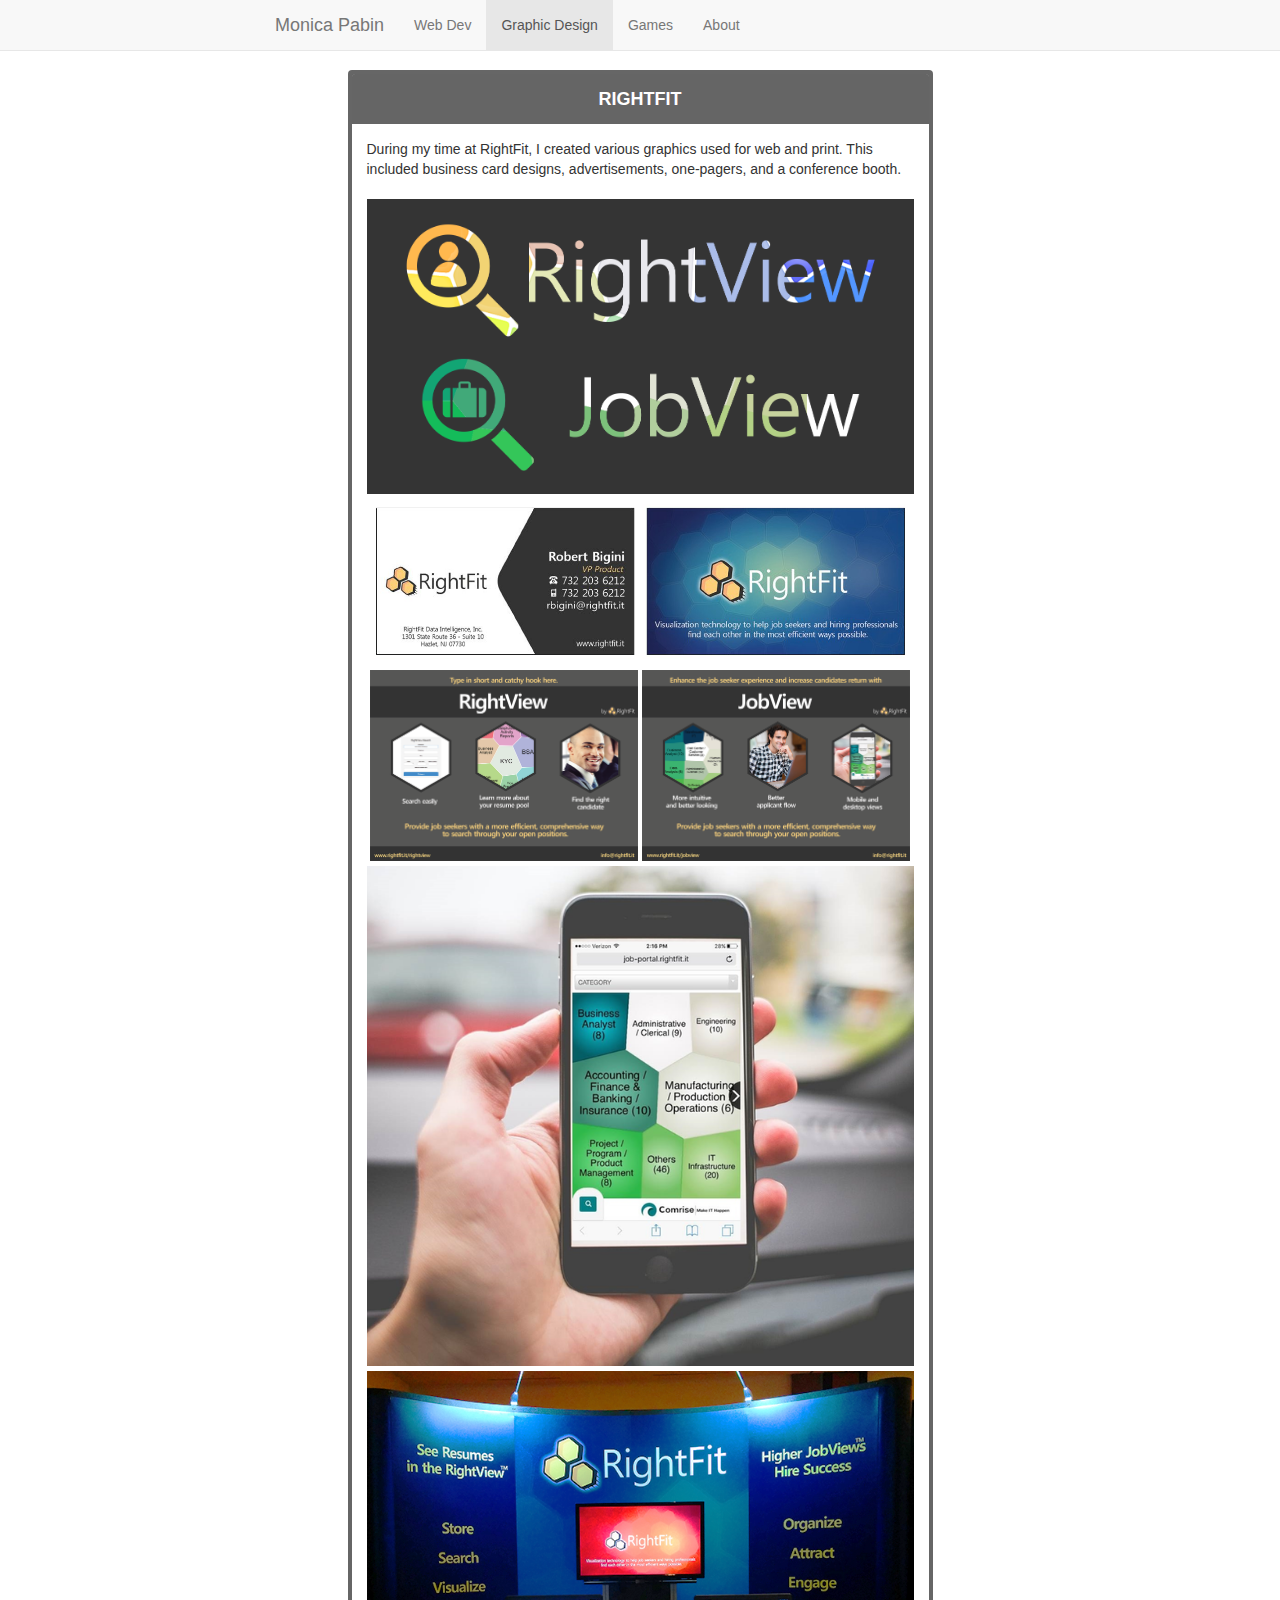
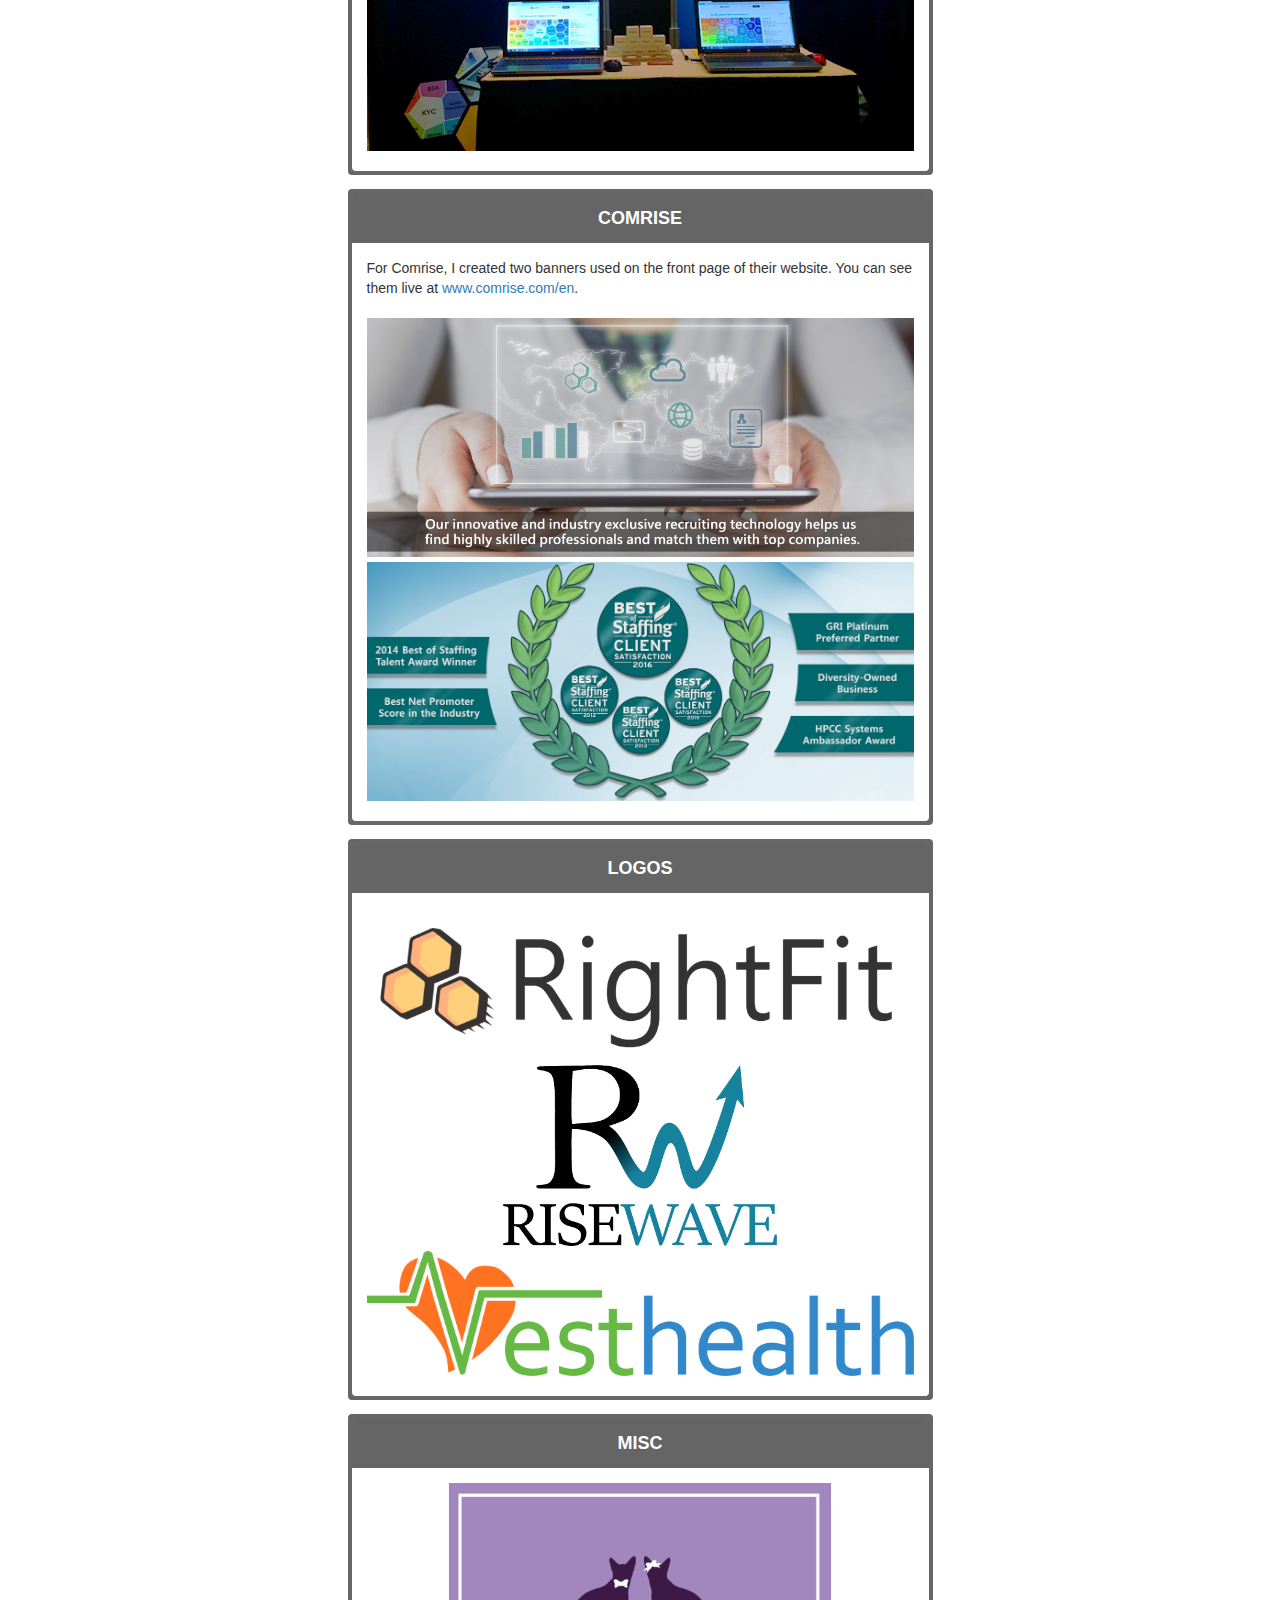
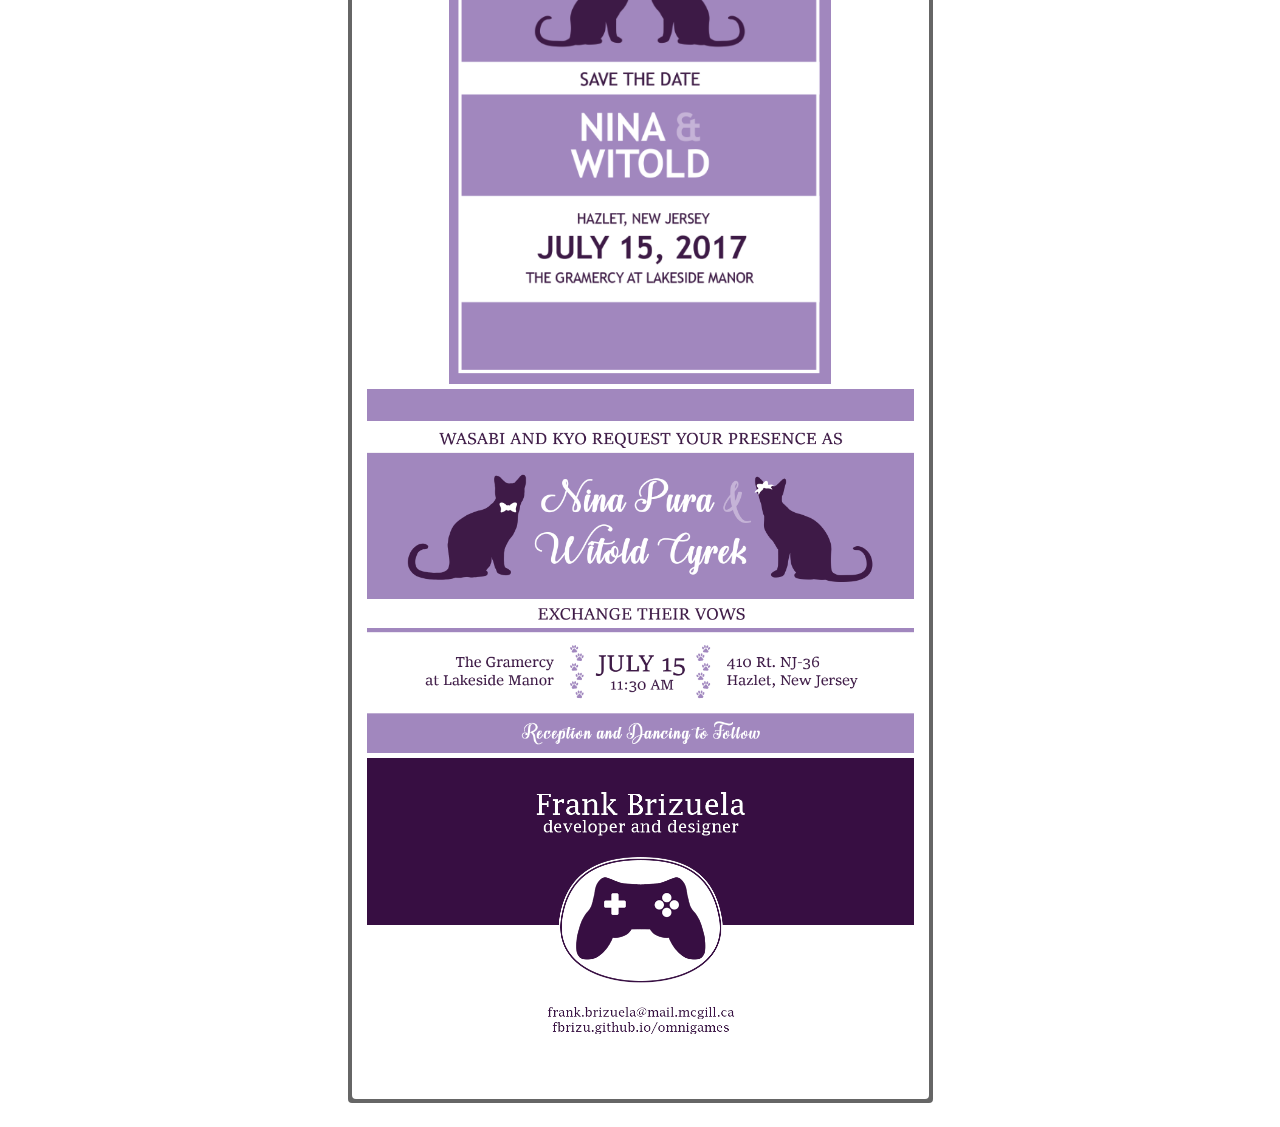
<file: Graphics.html>
<html>
<head>
<title>Graphic Design - Monica Pabin</title>

<script src="js/jquery-3.3.1.min.js"></script>
<link rel="stylesheet" type="text/css" href="css/bootstrap.css">
<script type="text/javascript" src="js/bootstrap.js"></script>
<link rel="stylesheet" type="text/css" href="css/style.css">

<link rel="stylesheet" href="js/fancybox/source/jquery.fancybox.css?v=2.1.5" type="text/css" media="screen" />
<script type="text/javascript" src="js/fancybox/source/jquery.fancybox.pack.js?v=2.1.5"></script>
<script type="text/javascript" src="js/colors.js"></script>

<script type="text/javascript">
	$(document).ready(function() {
		$(".rightfit-fancybox").fancybox();
		$(".comrise-fancybox").fancybox();
		$(".logos-fancybox").fancybox();
		$(".misc-fancybox").fancybox();
	});
</script>

</head>

<body>	
	<nav class="navbar navbar-default navbar-fixed-top">
      <div class="container">
	  <div class="col-md-8 col-md-offset-2 col-xs-12">
        <div class="navbar-header">
          <button type="button" class="navbar-toggle" data-toggle="collapse" data-target=".navbar-collapse">
            <span class="sr-only">Toggle navigation</span>
            <span class="icon-bar"></span>
            <span class="icon-bar"></span>
            <span class="icon-bar"></span>
          </button>
          <a href="About.html" class="navbar-brand">Monica Pabin</a>
        </div>
        <div class="navbar-collapse collapse">
          <ul class="nav navbar-nav">
			<li><a href="index.html">Web Dev</a></li>
			<li class="active"><a href="#" onclick="return false;">Graphic Design</a></li>
			<li><a href="Games.html">Games</a></li>
            <li><a href="About.html">About</a></li>
          </ul>
          <!--<ul class="nav navbar-nav navbar-right">
            <li class="social-media"><a href="https://twitter.com/itsmewnica" target="_blank"><img src="images\twitter.png" width="35"></a></li>
			<li class="social-media"><a href="http://mewnica.tumblr.com/" target="_blank"><img src="images\tumblr.png" width="35"></a></li>
          </ul>-->
        </div><!--/.nav-collapse -->
      </div>
	  </div>
    </nav>
	
	
<div class="container">
    <div class="row">		
        <div class="col-md-6 col-md-offset-3 col-xs-12">	
			
			
			<div class ="row">
			<div class="col-xs-12 thumbnail game-thumbnail">
				<div class="panel">
					<div class="panel-heading">
						<h3 class="panel-title">RIGHTFIT</h3>
					</div>
					<div class="panel-body">
						<div class="game-info">
							During my time at RightFit, I created various graphics used for web and print. This included business card designs, advertisements, one-pagers, and a conference booth.<br/><br/>
							<a href="images/graphic-design/rightfit/rightfit-product-banners.png" class="rightfit-fancybox" rel="group" title="RightFit Product Banners"><img src="images/graphic-design/rightfit/rightfit-product-banners.png" style="padding-bottom:5px"/></a>
							<a href="images/graphic-design/rightfit/rightfit-business-card.png" class="rightfit-fancybox" rel="group" title="RightFit Business Cards"><img src="images/graphic-design/rightfit/rightfit-business-card.png" style="padding-bottom:5px"/></a>
							
							<div style="text-align:center">
								<a href="images/graphic-design/rightfit/rightview-one-pager.png" class="rightfit-fancybox"  rel="group" title="RightView One-Pager"><img src="images/graphic-design/rightfit/rightview-one-pager.png" style="width:49%; display:inline-block; padding-bottom:5px"/></a>
								<a href="images/graphic-design/rightfit/jobview-one-pager.png" class="rightfit-fancybox"  rel="group" title="JobView One-Pager"><img src="images/graphic-design/rightfit/jobview-one-pager.png" style="width:49%; display:inline-block; padding-bottom:5px"/></a>
							</div>
							
							<a href="images/graphic-design/rightfit/jobview-ad.png" class="rightfit-fancybox"  rel="group" title="JobView Ad"><img src="images/graphic-design/rightfit/jobview-ad.png" style="padding-bottom:5px"/></a>
							<a href="images/graphic-design/rightfit/rightfit-booth.png" class="rightfit-fancybox"  rel="group" title="RightFit Conference Booth"><img src="images/graphic-design/rightfit/rightfit-booth.png" style="padding-bottom:5px"/></a>
						
						</div>
					</div>
				</div>
			</div>
			</div>
			
			<div class ="row">
			<div class="col-xs-12 thumbnail game-thumbnail">
				<div class="panel">
					<div class="panel-heading">
						<h3 class="panel-title">COMRISE</h3>
					</div>
					<div class="panel-body">
						For Comrise, I created two banners used on the front page of their website. You can see them live at <a href="https://www.comrise.com/en">www.comrise.com/en</a>.<br/><br/>
						<div class="game-info">
							<a href="images/graphic-design/comrise/comrise-banner-1.jpg" class="comrise-fancybox" rel="group"><img src="images/graphic-design/comrise/comrise-banner-1.jpg" style="padding-bottom:5px"/></a>
							<a href="images/graphic-design/comrise/comrise-banner-2.png" class="comrise-fancybox" rel="group"><img src="images/graphic-design/comrise/comrise-banner-2.png" style="padding-bottom:5px"/></a>
						</div>
					</div>
				</div>
			</div>
			</div>
			
			<div class ="row">
			<div class="col-xs-12 thumbnail game-thumbnail" id="rightfit">
				<div class="panel">
					<div class="panel-heading">
						<h3 class="panel-title">LOGOS</h3>
					</div>
					<div class="panel-body">
						<div class="game-info">
							<a href="images/graphic-design/logos/rightfit-logo-1.png" class="logos-fancybox" rel="group"><img src="images/graphic-design/logos/rightfit-logo-1.png" style="padding-bottom:5px"/></a>
							<a href="images/graphic-design/logos/risewave-logo-1.png" class="logos-fancybox" rel="group"><img src="images/graphic-design/logos/risewave-logo-1.png" style="padding-bottom:5px; width:50%"/></a>
							<a href="images/graphic-design/logos/vesthealth-logo-1.png" class="logos-fancybox" rel="group"><img src="images/graphic-design/logos/vesthealth-logo-1.png" style="padding-bottom:5px"/></a>
						</div>
					</div>
				</div>
			</div>
			</div>
			
			<div class ="row">
			<div class="col-xs-12 thumbnail game-thumbnail" id="rightfit">
				<div class="panel">
					<div class="panel-heading">
						<h3 class="panel-title">MISC</h3>
					</div>
					<div class="panel-body">
						<div class="game-info">
							<a href="images/graphic-design/misc/save-the-date.png" class="misc-fancybox" rel="group"><img src="images/graphic-design/misc/save-the-date.png" style="padding-bottom:5px; width:70%"/></a>
							<a href="images/graphic-design/misc/wedding.png" class="misc-fancybox" rel="group"><img src="images/graphic-design/misc/wedding.png" style="padding-bottom:5px"/></a>
							<a href="images/graphic-design/misc/business-card.png" class="misc-fancybox" rel="group"><img src="images/graphic-design/misc/business-card.png" style="padding-bottom:5px"/></a>
						</div>
					</div>
				</div>
			</div>
			</div>
		
		
			
			
        </div>
    </div>
</div>

<script>
  (function(i,s,o,g,r,a,m){i['GoogleAnalyticsObject']=r;i[r]=i[r]||function(){
  (i[r].q=i[r].q||[]).push(arguments)},i[r].l=1*new Date();a=s.createElement(o),
  m=s.getElementsByTagName(o)[0];a.async=1;a.src=g;m.parentNode.insertBefore(a,m)
  })(window,document,'script','//www.google-analytics.com/analytics.js','ga');

  ga('create', 'UA-59450875-1', 'auto');
  ga('send', 'pageview');
</script>
</body>
</html>
</file>
<file: css/style.css>
body {
	padding-top: 70px;
}
#art-container {
	background: #eee;
	padding-top: 20px;
}
.navbar .social-media a {
	padding: 8px 2px 7px 2px;
}
.navbar li:hover {
	background: #fff;
}
.navbar a.active {
	opacity: 1;
}
.navbar .social-media:hover {
	opacity: 0.5;
	background: none;
}
.game-thumbnail {
	background: #666;
	padding-bottom: 2px;
	margin-bottom: 4px;
	border: none;
}
#featured-text {
	color: #8AD2AB;
	font-size: 40;
	font-weight: bold;
	font-family: "Lucida Sans Unicode", "Lucida Grande", sans-serif;
}
.panel {
	margin-bottom: 2px;
	border-color: #DBFCEA;
	border-style: none;
	-webkit-box-shadow: none;
		box-shadow: none;
}
.panel-heading {
	height:50px;
	padding-top: 16px;
	background: #555;
	color: white;
	text-align: center;
	opacity: 0.9;
}
.panel-title {
	font-weight: bold;
	font-size: 18;
}
.panel-body a:hover {
	text-decoration: none;
}
.panel-body ul {
	margin-bottom: 0px;
	margin-top: 10px;
}
.panel-body b {
	color: #555;
}
.panel-body img {
	width: 100%;
}
.panel-footer {
	background: white;
	border-top-style: none;
	padding-top: 0px;
}
.btn {
	background: #ddd;
	color: #333;
	font-weight: bold;
	border-color: white;
}
.btn:hover{
	opacity: 0.7;
	color: white;
}
.btn:active{
	opacity: 0.5;
	color: white;
}
.btn:focus {
	color: #555;
}
.row {
	margin-bottom: 10px;
}
h1 .h1 h2 .h2 h3 .h3 {
	margin-top: 10px;
}
.req-list {
	padding-left: 10px;
	background: #ddd;
}
.panel-heading {
	background-size: cover;
}
#art-footer a {
	color: #999;
}
#art-footer a:hover {
	color: #000;
	text-decoration: none;
}
</file>
